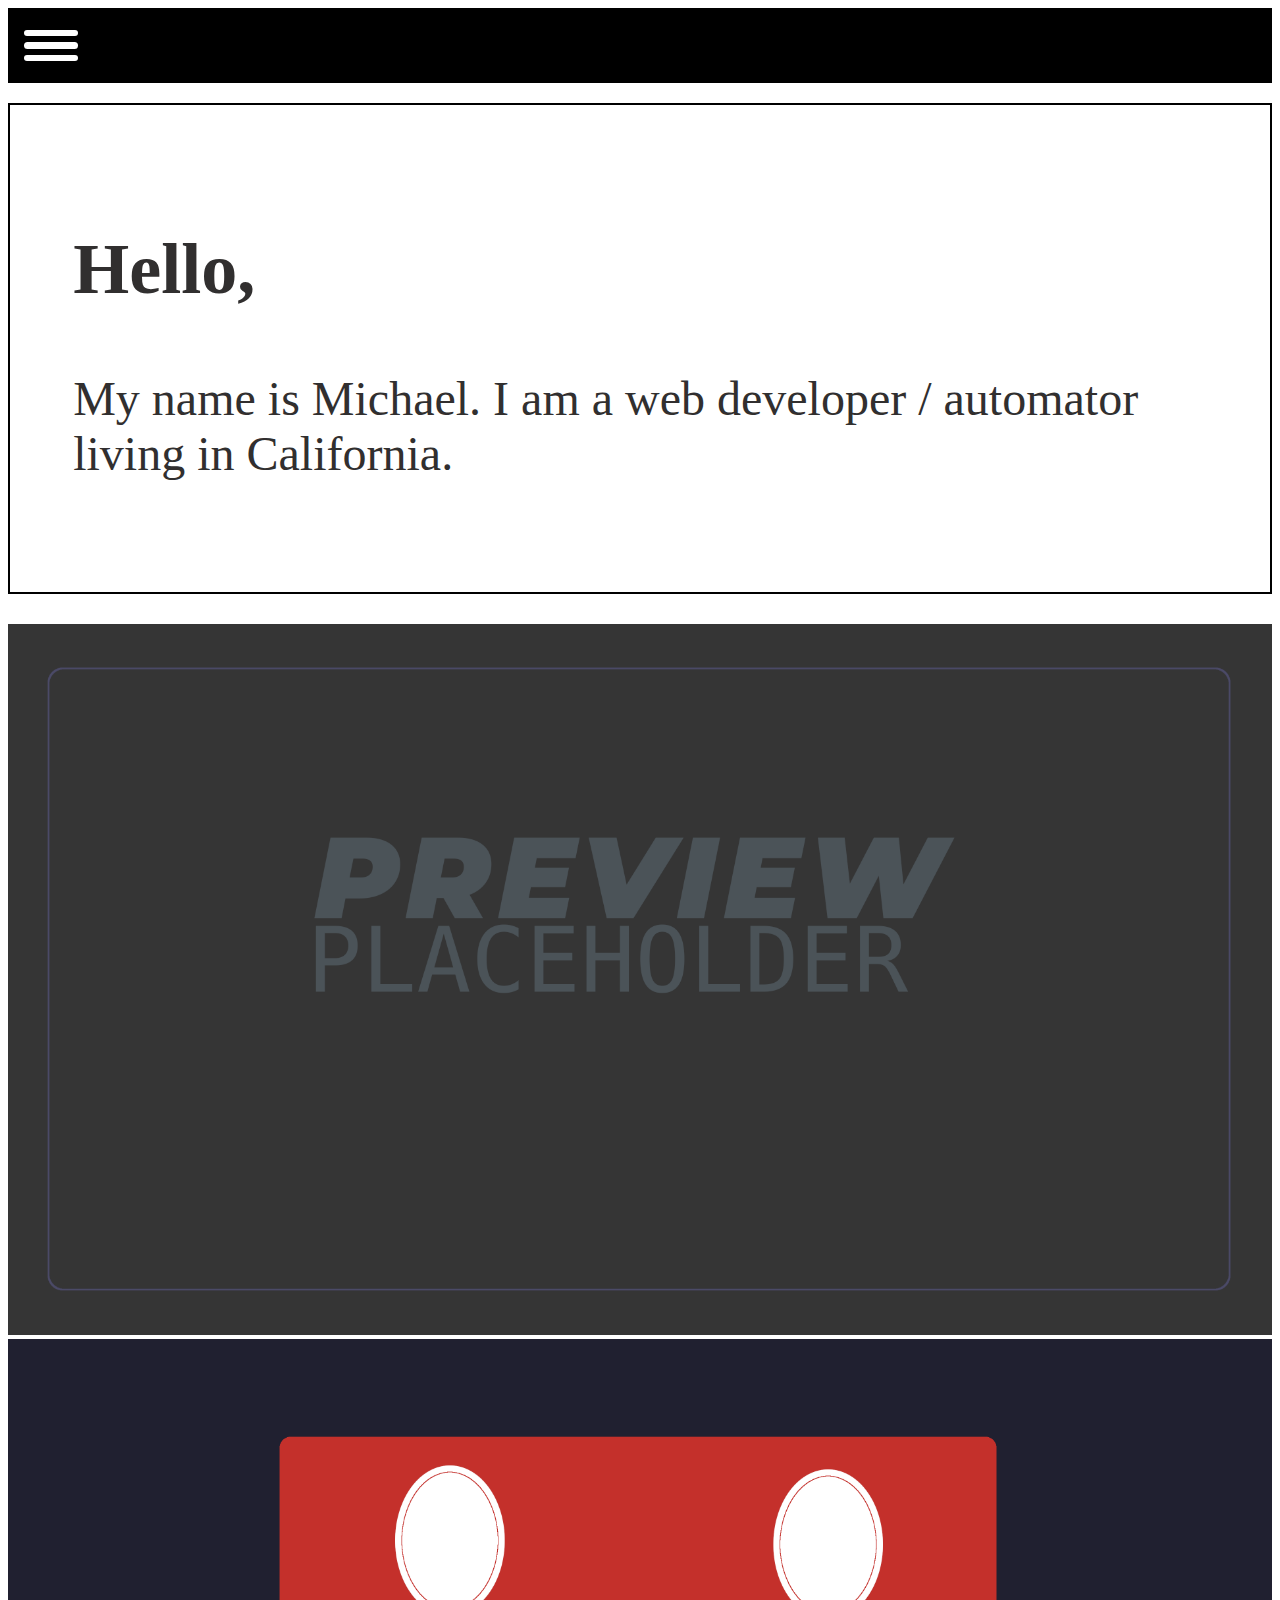
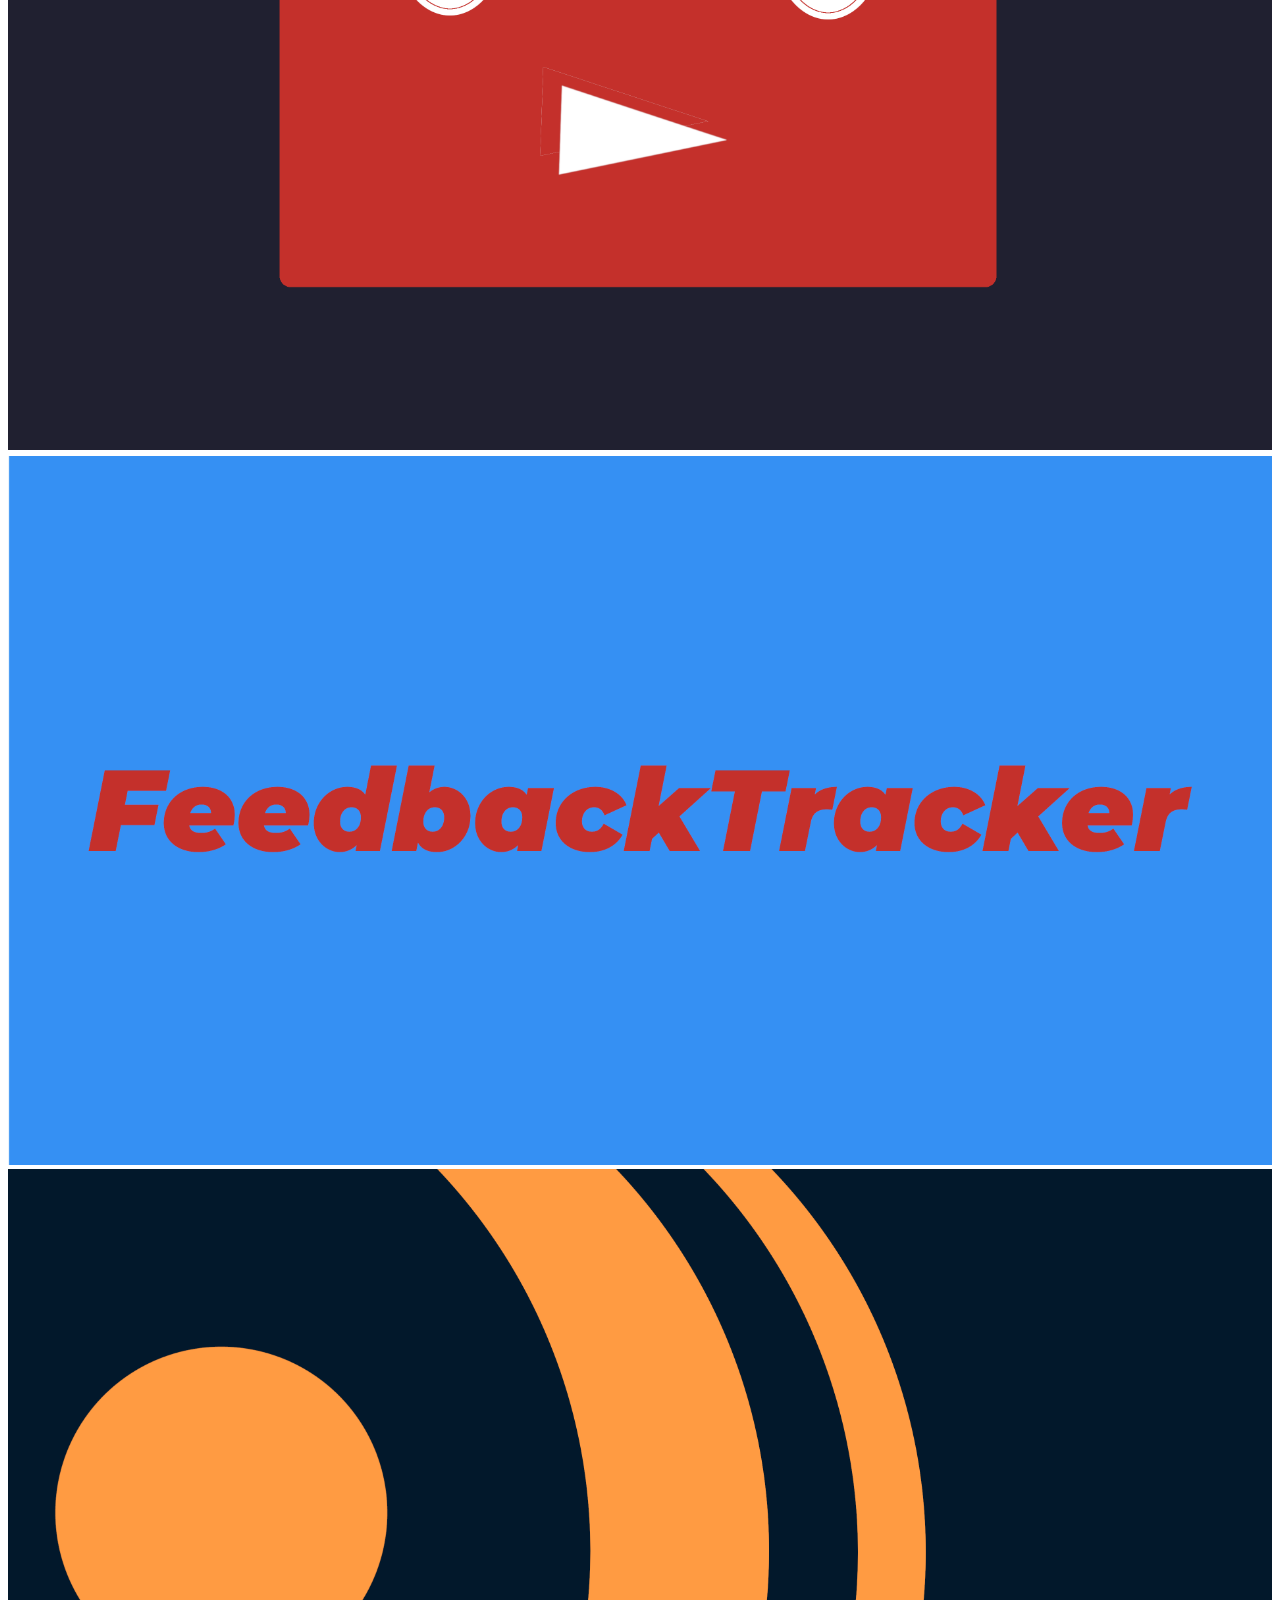
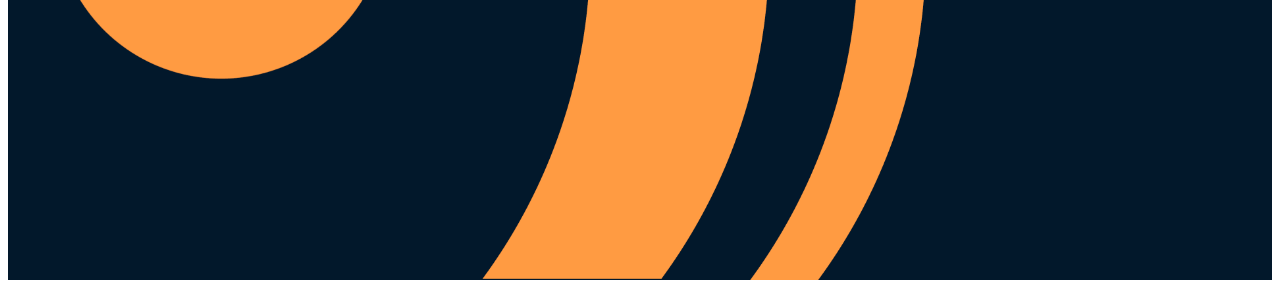
<file: index.html>
<!DOCTYPE html>
<html lang="en">
<head>
    <meta charset="UTF-8">
    <meta name="viewport" content="width=device-width, initial-scale=1.0">
    <title>michaelguest.com</title>
    <link rel="stylesheet" href="style.css">

</head>
<body>
<div class="mainContainer">
<div class="navBar">
    <div class="dropdown mobile-visible">
        <div id="menuMobile">
    <div id="menuIcon" onclick="myFunction()" class="dropbtn">
        <div class="bar"></div>
        <div class="bar"></div>
        <div class="bar"></div>
    </div>
        <div id="myDropdown" class="dropdown-content">
            <a href="index.html" class="project_link">Home</a>
            <a href="#projects" class="project_link">Work</a>
            <a href="#">About</a>
        </div>
    </div>
    </div>
    <div class="navMenu desktop-visible">
    <ul class="navMenu desktop-visible">
        <li id="name"><a href="index.html">Michael Guest</a></li>
        <li id="works"><a href="#projects" class="project_link">Work</a></li>
        <li id="about"><a href="#">About</a></li>
    </ul>
    </div>
</div>
    <div id="space1"> </div>
    <div class="infoBG"></div>
<div class="infoText">
    <h2>Hello,</h2>
    <p>My name is Michael. I am a web developer / automator living in California.</p>
</div>
    <div id="space2"> </div>
    <div id="projects">
<div class="project">
    <div class="image_container">
    <img src="images/nopreview.png" class="desktop-visible" alt="Ghilbli Webapp" >
        <a href="ghilbliwebapp.html" class="mobile-visible"><img src="images/nopreview.png" class="" alt="Ghilbli Webapp" ></a>

    <div class="after desktop-visible">
        <p class="ptitle">Ghilbli Facts Webapp</p>
        <a href="ghilbliwebapp.html" class="card_button">Learn more</a>
    </div>

        </div>
</div>
    <div class="project2">
    <div class="image_container">
<a href="playlistbot.html" class="mobile-visible"><img src="images/playlistbot.png" alt="Feedback Bot"></a>
        <img src="images/playlistbot.png" class="desktop-visible" alt="Feedback Bot">
        <div class="after desktop-visible">
            <p class="ptitle">Playlist Bot</p>
            <a href="playlistbot.html" class="card_button">Learn more</a>
        </div>
</div>
        </div>
            <div class="project3">
    <div class="image_container">
<a href="rssreplybot.html" class="mobile-visible"><img src="images/rssreplybot.png" alt="rssreply Bot"></a>
        <img src="images/rssreplybot.png" class="desktop-visible" alt="rssreply Bot">
        <div class="after desktop-visible">
            <p class="ptitle">RSSReply Bot</p>
            <a href="rssreplybot.html" class="card_button">Learn more</a>
        </div>
</div>
        </div>
            <div class="project4">
    <div class="image_container">
<img src="images/feedbackbot.png" class="desktop-visible" alt="Feedback Bot" >
        <a href="feedbacktracker.html" class="mobile-visible"><img src="images/feedbackbot.png" class="" alt="Feedback Bot" ></a>

    <div class="after desktop-visible">
        <p class="ptitle">FeedbackTracker Bot</p>
        <a href="feedbacktracker.html" class="card_button">Learn more</a>
    </div>
</div>
        </div>
        </div>

        </div>
    </div>
    <script>
    myProjects = document.getElementsByClassName("project_link");
    console.log(myProjects);
    myProjects.onclick = function() {
    projects = document.getElementById("projects");
    projects.scrollIntoView({behavior: "smooth"});
    };

    function myFunction() {
        document.getElementById("myDropdown").classList.toggle("show");
    }

    window.onclick = function(event) {
  if (!event.target.matches('.dropbtn')) {
    var dropdowns = document.getElementsByClassName("dropdown-content");
    var i;
    for (i = 0; i < dropdowns.length; i++) {
      var openDropdown = dropdowns[i];
      if (openDropdown.classList.contains('show')) {
        openDropdown.classList.remove('show');
      }
    }
  }
}

</script>
</body>
</html>
</file>
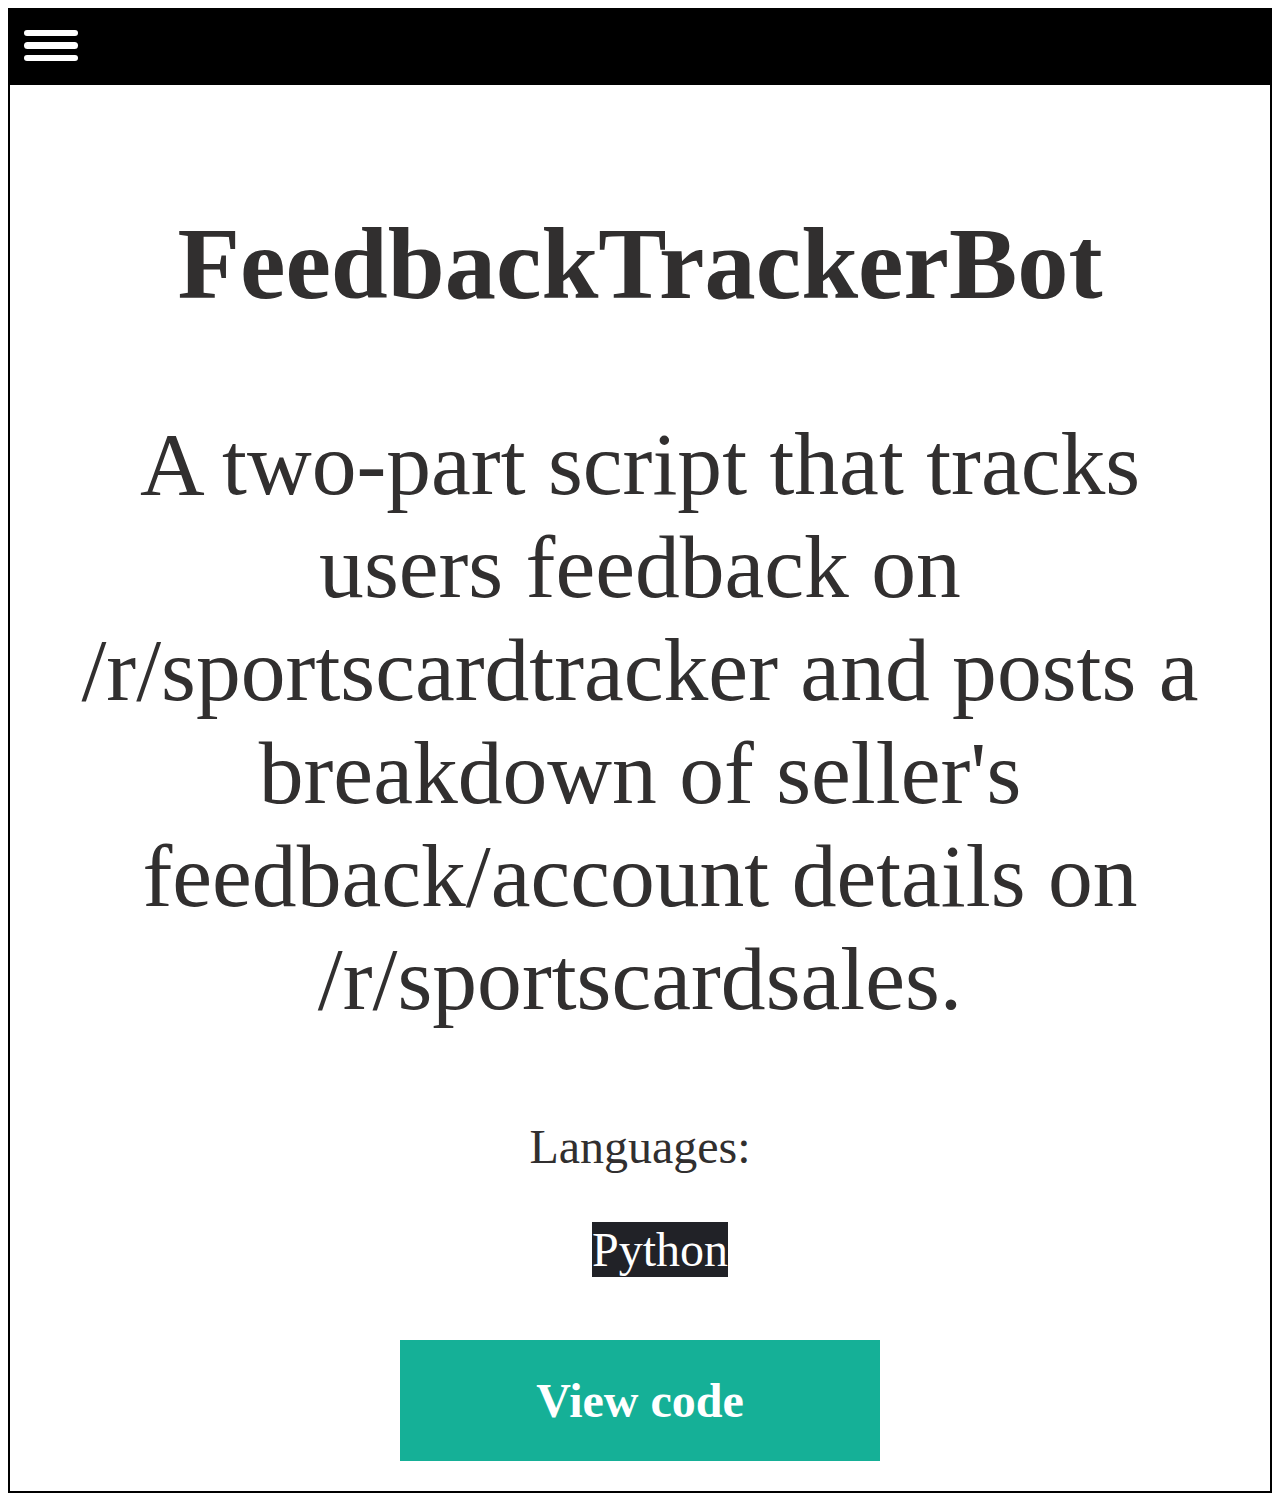
<file: feedbacktracker.html>
<!DOCTYPE html>
<html lang="en">
<head>
    <meta charset="UTF-8">
    <meta name="viewport" content="width=device-width, initial-scale=1.0">
    <title>michaelguest.com</title>
    <link rel="stylesheet" href="style.css">
    <style>
        .infoText {
        text-align: center;
        }
        .ptitle {
        margin: 5%;
        font-weight: bold;
        text-align:center;
        }
    </style>

</head>
<body>
<div class="mainContainer">
<div class="navBar">
    <div class="dropdown mobile-visible">
        <div id="menuMobile">
    <div id="menuIcon" onclick="myFunction()" class="dropbtn">
        <div class="bar"></div>
        <div class="bar"></div>
        <div class="bar"></div>
    </div>
        <div id="myDropdown" class="dropdown-content">
            <a href="index.html" class="project_link">Home</a>
            <a href="#projects" class="project_link">Work</a>
            <a href="#">About</a>
        </div>
    </div>
    </div>
    <div class="navMenu desktop-visible">
    <ul class="navMenu desktop-visible">
        <li id="name"><a href="index.html">Michael Guest</a></li>
        <li id="works"><a href="index.html" class="project_link">Work</a></li>
        <li id="about"><a href="#">About</a></li>
    </ul>
    </div>
</div>
    <div class="infoBG"></div>
<div class="infoText">
    <p class="ptitle">FeedbackTrackerBot</p>
    <p class="pdesc">A two-part script that tracks users feedback on /r/sportscardtracker and posts a breakdown of seller's feedback/account details on /r/sportscardsales.</p>
    <div class="codelang">
        <p>Languages:</p>
        <ul>
            <li><div class="card-container">Python</div></li>
        </ul>
    </div>
    <a href="https://github.com/AkitotheExiled/FeedbackTrackerBot" class="card_button">View code</a>
</div>

    </div>
    <script>

    function myFunction() {
        document.getElementById("myDropdown").classList.toggle("show");
    }

    window.onclick = function(event) {
  if (!event.target.matches('.dropbtn')) {
    var dropdowns = document.getElementsByClassName("dropdown-content");
    var i;
    for (i = 0; i < dropdowns.length; i++) {
      var openDropdown = dropdowns[i];
      if (openDropdown.classList.contains('show')) {
        openDropdown.classList.remove('show');
      }
    }
  }
}

</script>
</body>
</html>
</file>
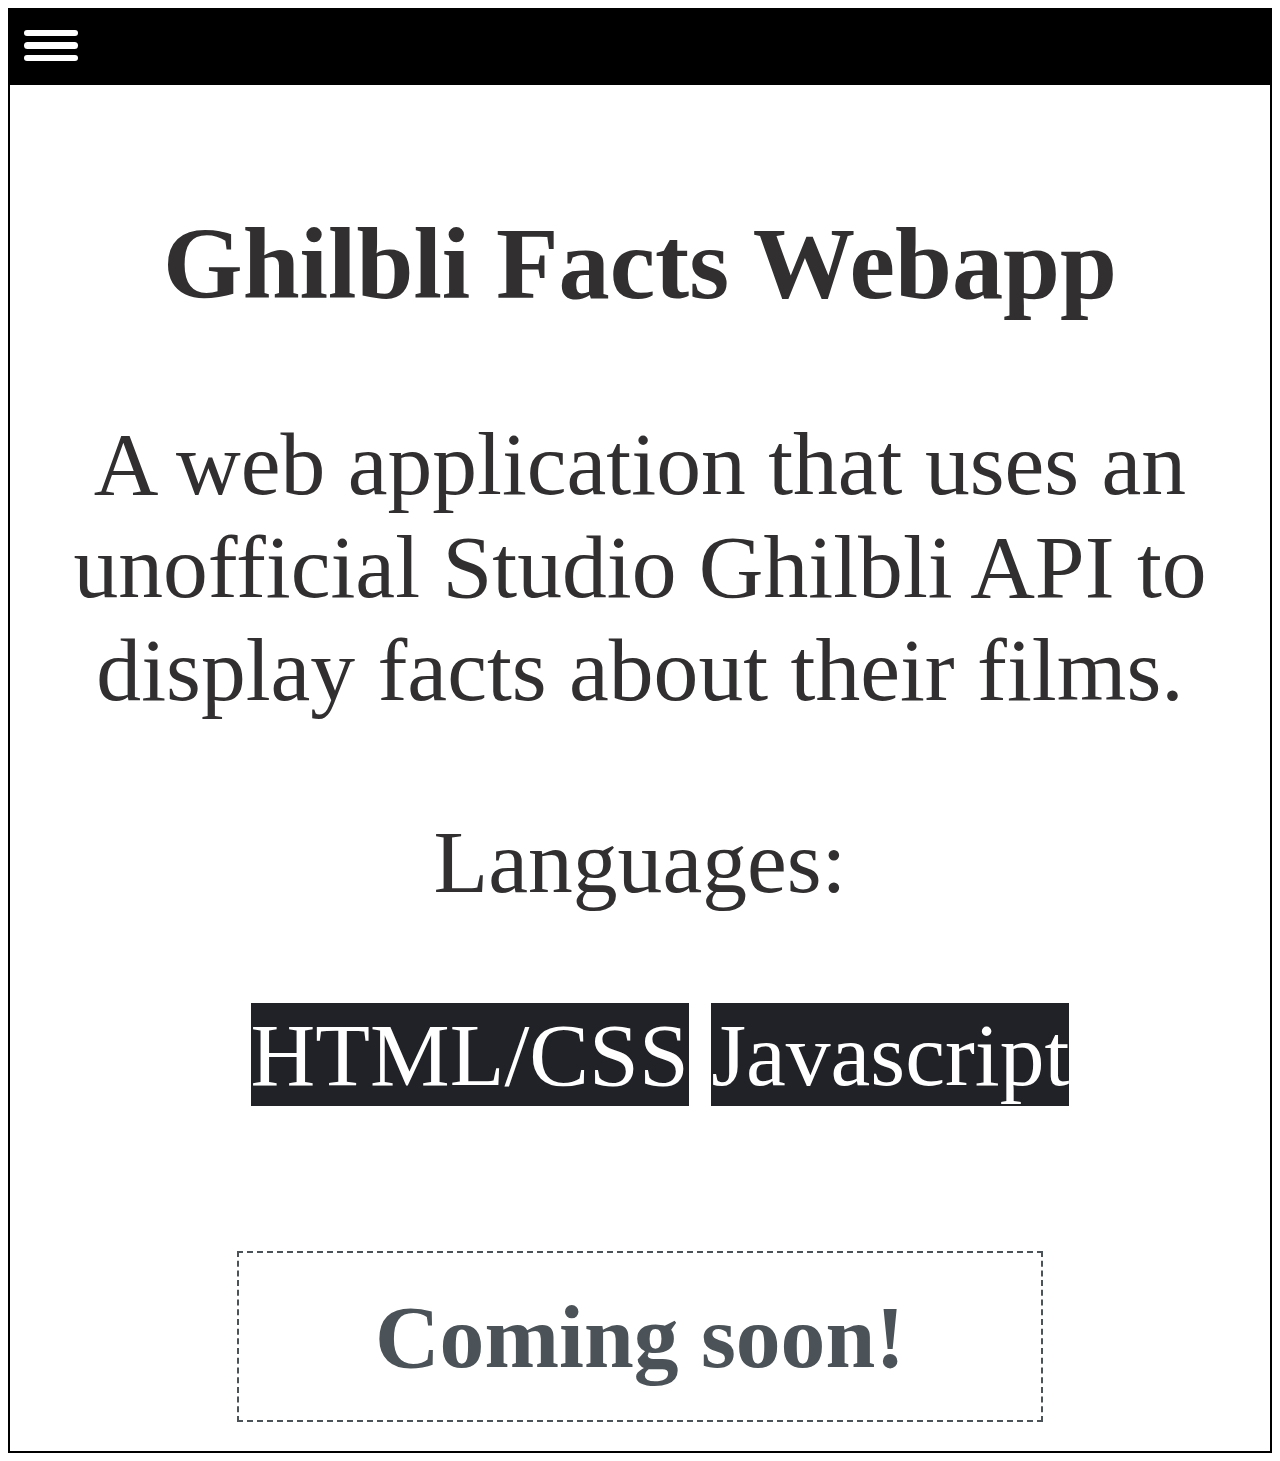
<file: ghilbliwebapp.html>
<!DOCTYPE html>
<html lang="en">
<head>
    <meta charset="UTF-8">
    <meta name="viewport" content="width=device-width, initial-scale=1.0">
    <title>michaelguest.com</title>
    <link rel="stylesheet" href="style.css">
    <style>
        .infoText {
        text-align: center;
        }
        .ptitle {
        margin: 5%;
        font-weight: bold;
        text-align:center;
        }

    </style>

</head>
<body>
<div class="mainContainer">
<div class="navBar">
    <div class="dropdown mobile-visible">
        <div id="menuMobile">
    <div id="menuIcon" onclick="myFunction()" class="dropbtn">
        <div class="bar"></div>
        <div class="bar"></div>
        <div class="bar"></div>
    </div>
        <div id="myDropdown" class="dropdown-content">
            <a href="index.html" class="project_link">Home</a>
            <a href="#projects" class="project_link">Work</a>
            <a href="#">About</a>
        </div>
    </div>
    </div>
    <div class="navMenu desktop-visible">
    <ul class="navMenu desktop-visible">
        <li id="name"><a href="index.html">Michael Guest</a></li>
        <li id="works"><a href="index.html" class="project_link">Work</a></li>
        <li id="about"><a href="#">About</a></li>
    </ul>
    </div>
</div>
    <div class="infoBG"></div>
<div class="infoText">
    <p class="ptitle">Ghilbli Facts Webapp</p>
    <p class="pdesc">A web application that uses an unofficial Studio Ghilbli API to display facts about their films.</p>
    <div class="codelang pdesc">
        <p>Languages:</p>
        <ul>
            <li><div class="card-container">HTML/CSS</div></li>
            <li><div class="card-container">Javascript</div></li>
        </ul>
    </div>
    <a href="https://github.com/AkitotheExiled/Playlistbot" class="nopreview pdesc">View site</a>
</div>

    </div>
    <script>
    noPreview = document.querySelector(".nopreview");
    noPreview.textContent = "Coming soon!";
    function myFunction() {
        document.getElementById("myDropdown").classList.toggle("show");
    }

    window.onclick = function(event) {
  if (!event.target.matches('.dropbtn')) {
    var dropdowns = document.getElementsByClassName("dropdown-content");
    var i;
    for (i = 0; i < dropdowns.length; i++) {
      var openDropdown = dropdowns[i];
      if (openDropdown.classList.contains('show')) {
        openDropdown.classList.remove('show');
      }
    }
  }
}

</script>
</body>
</html>
</file>
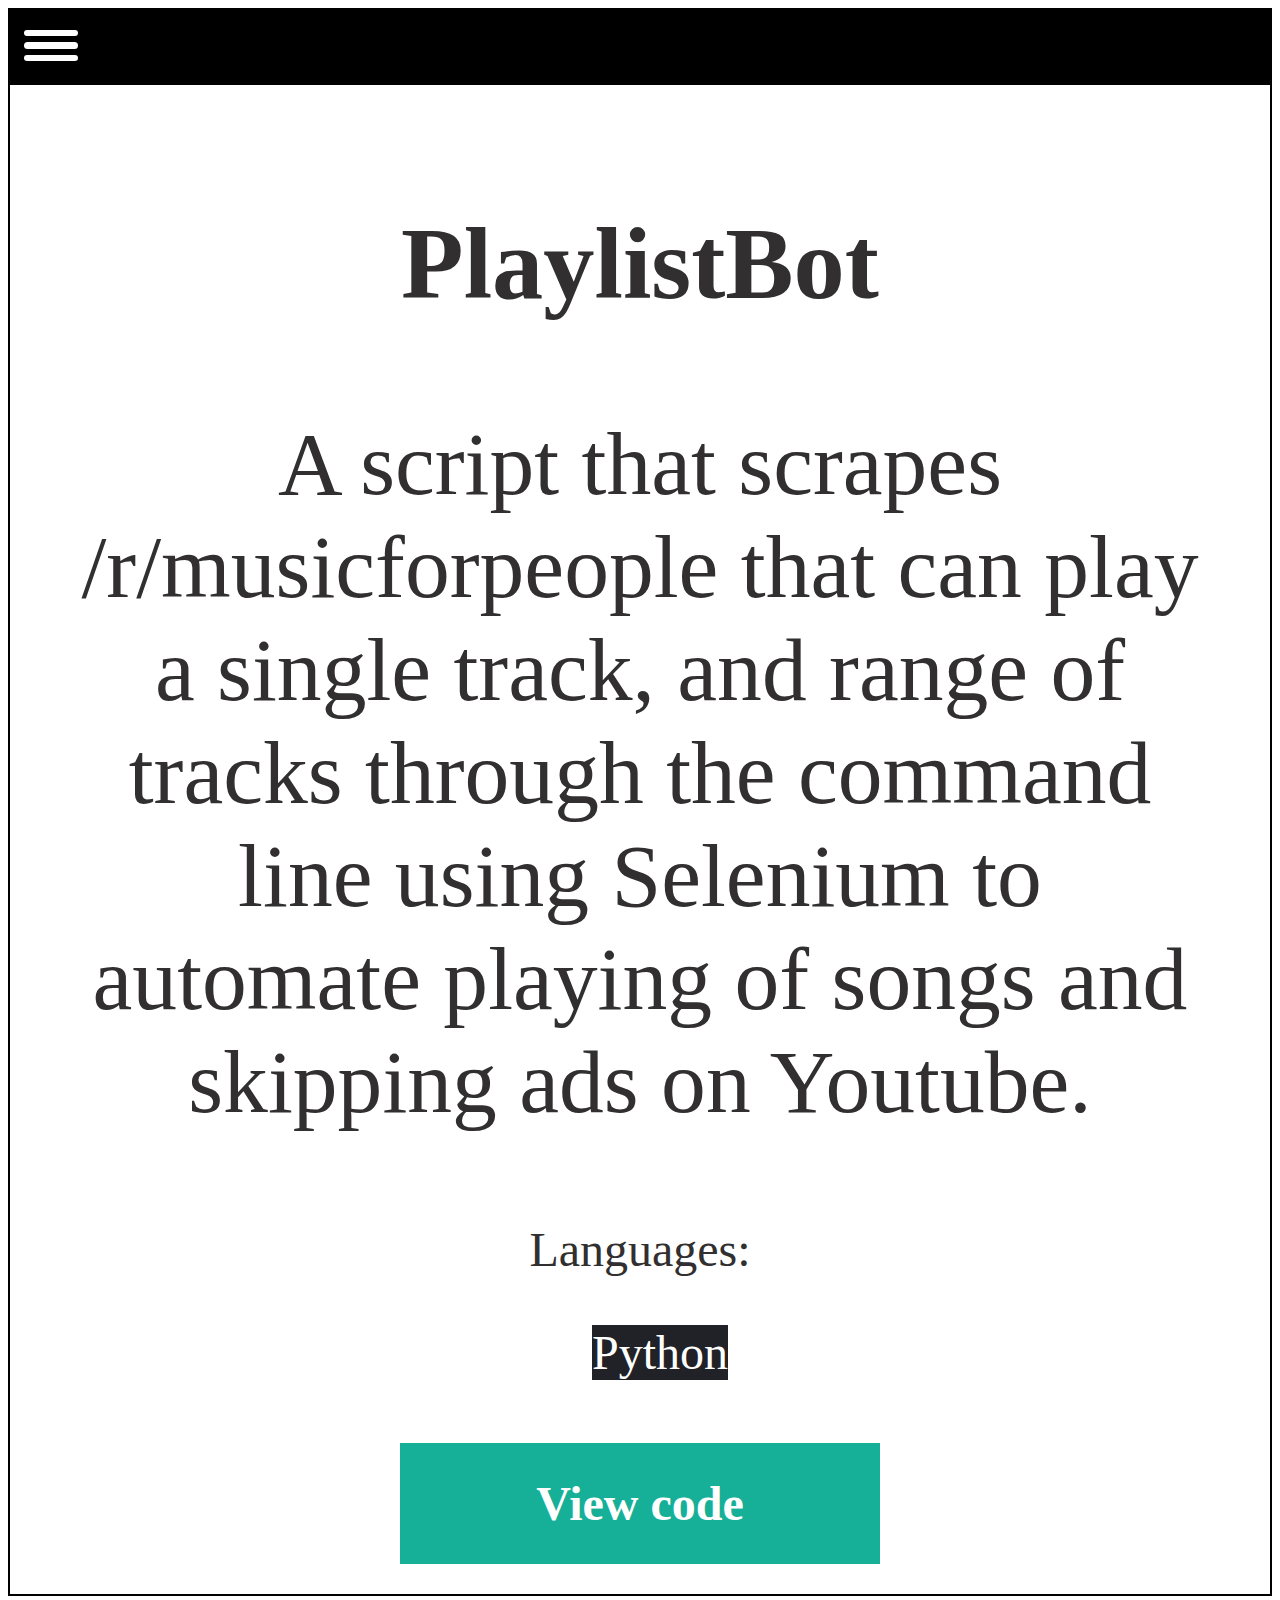
<file: playlistbot.html>
<!DOCTYPE html>
<html lang="en">
<head>
    <meta charset="UTF-8">
    <meta name="viewport" content="width=device-width, initial-scale=1.0">
    <title>michaelguest.com</title>
    <link rel="stylesheet" href="style.css">
    <style>
        .infoText {
        text-align: center;
        }

        .ptitle {
        margin: 5%;
        font-weight: bold;
        text-align:center;
        }
    </style>

</head>
<body>
<div class="mainContainer">
<div class="navBar">
    <div class="dropdown mobile-visible">
        <div id="menuMobile">
    <div id="menuIcon" onclick="myFunction()" class="dropbtn">
        <div class="bar"></div>
        <div class="bar"></div>
        <div class="bar"></div>
    </div>
        <div id="myDropdown" class="dropdown-content">
            <a href="index.html" class="project_link">Home</a>
            <a href="#projects" class="project_link">Work</a>
            <a href="#">About</a>
        </div>
    </div>
    </div>
    <div class="navMenu desktop-visible">
    <ul class="navMenu desktop-visible">
        <li id="name"><a href="index.html">Michael Guest</a></li>
        <li id="works"><a href="index.html" class="project_link">Work</a></li>
        <li id="about"><a href="#">About</a></li>
    </ul>
    </div>
</div>
    <div class="infoBG"></div>
<div class="infoText">
    <p class="ptitle">PlaylistBot</p>
    <p class="pdesc">A script that scrapes /r/musicforpeople that can play a single track, and range of tracks through the command line using Selenium to automate playing of songs and skipping ads on Youtube.</p>
    <div class="codelang">
        <p>Languages:</p>
        <ul>
            <li><div class="card-container">Python</div></li>
        </ul>
    </div>
    <a href="https://github.com/AkitotheExiled/Playlistbot" class="card_button">View code</a>
</div>

    </div>
    <script>

    function myFunction() {
        document.getElementById("myDropdown").classList.toggle("show");
    }

    window.onclick = function(event) {
  if (!event.target.matches('.dropbtn')) {
    var dropdowns = document.getElementsByClassName("dropdown-content");
    var i;
    for (i = 0; i < dropdowns.length; i++) {
      var openDropdown = dropdowns[i];
      if (openDropdown.classList.contains('show')) {
        openDropdown.classList.remove('show');
      }
    }
  }
}

</script>
</body>
</html>
</file>
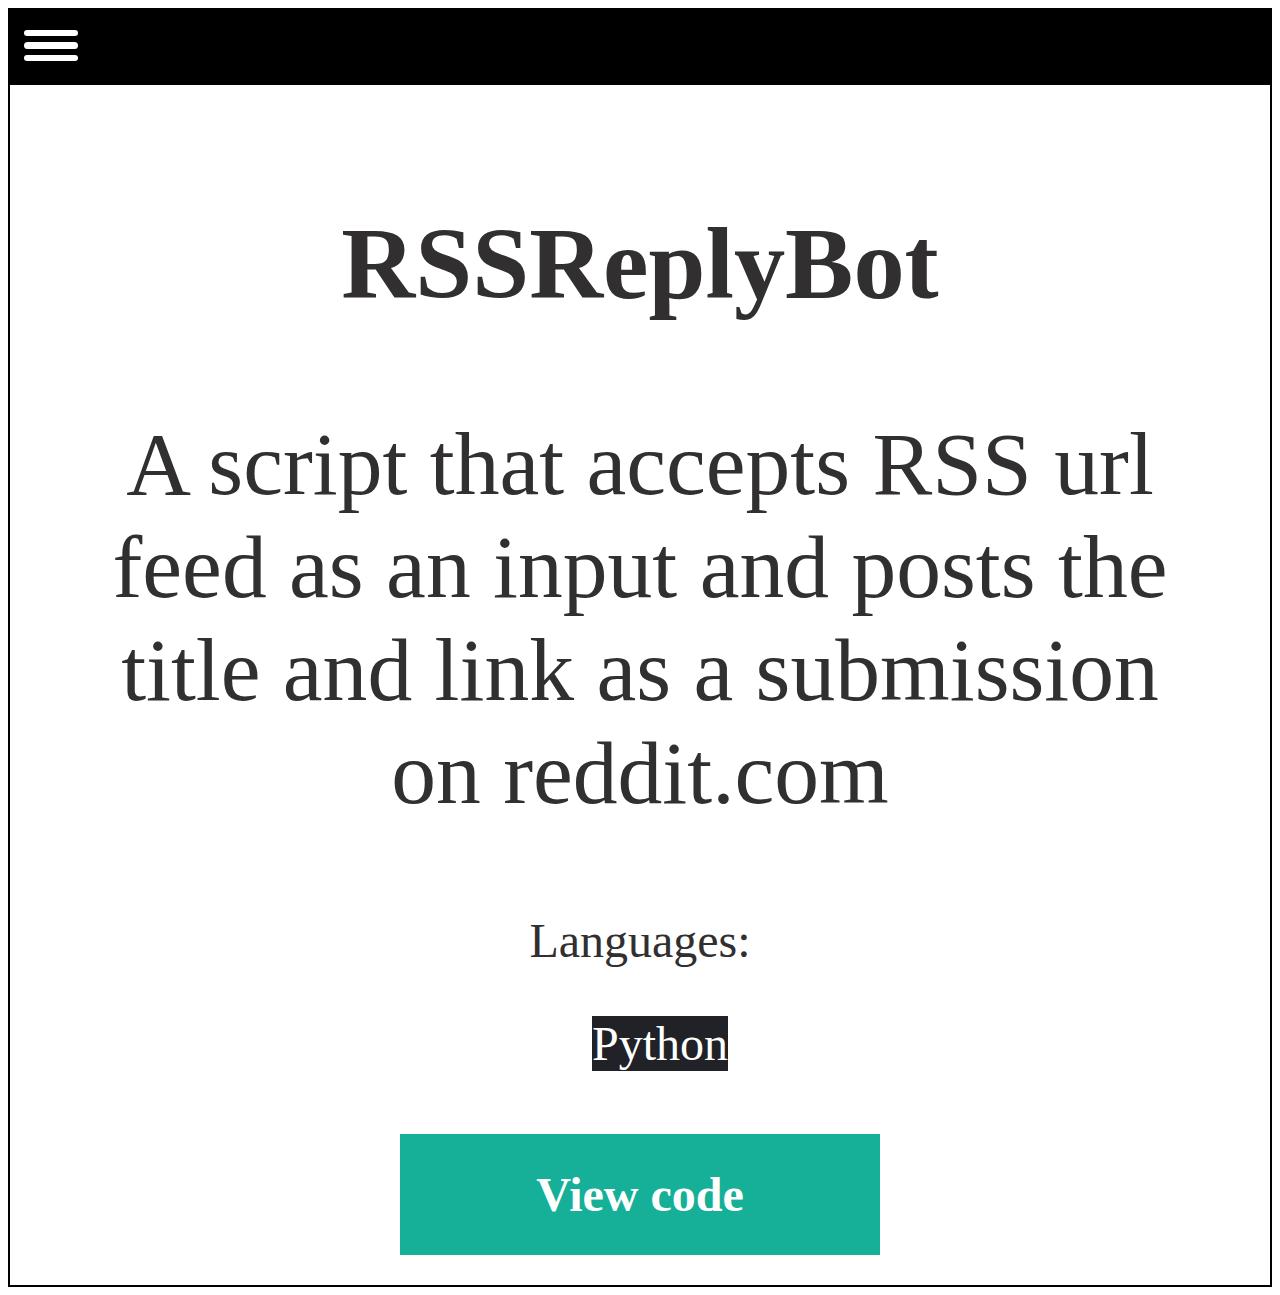
<file: rssreplybot.html>
<!DOCTYPE html>
<html lang="en">
<head>
    <meta charset="UTF-8">
    <meta name="viewport" content="width=device-width, initial-scale=1.0">
    <title>michaelguest.com</title>
    <link rel="stylesheet" href="style.css">
    <style>
        .infoText {
        text-align: center;
        }
        .ptitle {
        margin: 5%;
        font-weight: bold;
        text-align:center;
        }
    </style>

</head>
<body>
<div class="mainContainer">
<div class="navBar">
    <div class="dropdown mobile-visible">
        <div id="menuMobile">
    <div id="menuIcon" onclick="myFunction()" class="dropbtn">
        <div class="bar"></div>
        <div class="bar"></div>
        <div class="bar"></div>
    </div>
        <div id="myDropdown" class="dropdown-content">
            <a href="index.html" class="project_link">Home</a>
            <a href="#projects" class="project_link">Work</a>
            <a href="#">About</a>
        </div>
    </div>
    </div>
    <div class="navMenu desktop-visible">
    <ul class="navMenu desktop-visible">
        <li id="name"><a href="index.html">Michael Guest</a></li>
        <li id="works"><a href="index.html" class="project_link">Work</a></li>
        <li id="about"><a href="#">About</a></li>
    </ul>
    </div>
</div>
    <div class="infoBG"></div>
<div class="infoText">
    <p class="ptitle">RSSReplyBot</p>
    <p class="pdesc">A script that accepts RSS url feed as an input and posts the title and link as a submission on reddit.com</p>
    <div class="codelang">
        <p>Languages:</p>
        <ul>
            <li><div class="card-container">Python</div></li>
        </ul>
    </div>
    <a href="https://github.com/AkitotheExiled/RSSReply" class="card_button">View code</a>
</div>

    </div>
    <script>

    function myFunction() {
        document.getElementById("myDropdown").classList.toggle("show");
    }

    window.onclick = function(event) {
  if (!event.target.matches('.dropbtn')) {
    var dropdowns = document.getElementsByClassName("dropdown-content");
    var i;
    for (i = 0; i < dropdowns.length; i++) {
      var openDropdown = dropdowns[i];
      if (openDropdown.classList.contains('show')) {
        openDropdown.classList.remove('show');
      }
    }
  }
}

</script>
</body>
</html>
</file>
<file: style.css>
html {
            scroll-behavior: smooth;
        }
        body {
            background-color: #FFF;
            }
        img {
            height: 100%;
            width: 100%;
            }

        .desktop-visible {
            display: none;
        }

        .mobile-visible {
            display: none;
        }


        .navBar {
            grid-area: 1 / 1 / 1 / 8;
            margin-top:50px;
        }

        .navBar ul {
            list-style-type: none;
            margin: 0;
            padding: 1%;
            grid-area: 1 / 1 / 1 / 5;
            display: grid;
            grid-template-columns: 15% 15% 15% 15% 25% 5% 10%;
            grid-column-gap: 20px;
            animation: fadein .3s;
        }

        .navBar li a {
            text-decoration: none;
            text-transform: capitalize;
            font-weight: bold;
            color: #312F2F;
            font-size:24px;
        }

        .navBar li a:hover {
            color: #15B097;
            transition: color .3s;
        }

        #name {
            grid-area: 1 / 1 / 1 / 1;
            margin-left:5%;
        }

        #works {
            grid-area: 1 / 6 / 1 / 6;
        }

        #about {
            grid-area: 1 / 7 / 1 / 7;
            margin-right:5%;
        }

        .mainContainer {
            display: grid;
            grid-template-rows: 15% 6% 26% 16% 5% 32%;
            grid-template-columns: 15% 15% 15% 15% 15% 15% 10%;
            grid-row-gap: 0;
            grid-column-gap: 2px;
        }

        .infoText {
            grid-area: 3 / 1 / 3 / 8;
            font-size: 65px;
            color: #312F2F;
            padding: 5%;
            border: double black 2px;
            margin-left: 5%;
            margin-right: 5%;
            margin-top: 5%;
            z-index:0;
        }


        .infoBG {
            grid-area: 3 / 1 / 3 / 8;
            background-color: #FFF;
            z-index:-1;
        }

        @keyframes fadein {
        from {
            opacity:0;
            }
            75% {
            opacity: 0;
            }
            to {
            opacity:1;
            }
            }

        .codelang ul {
            list-style-type: none;
        }
        .codelang ul li {
            display: inline-block;
        }
        .codelang ul li div {
            font-size: 1em;
        }
        .card-container {
            background-color: #212227;
            color: white;
            cursor: pointer;
            margin-bottom: 1em;
        }
        .card-container:hover {
            background-color: transparent;
            border: dashed 2px #4B5358;
            color: #212227;
        }
        #projects {
            grid-area: 6 / 1 / 6 / 8;
            display: grid;
            grid-template-rows: auto;
            grid-template-columns: 50% 50%;
        }

        .project {
            grid-area: 1 / 1 / 1 / 1;
            animation: fadein .3s;
        }
         .project2 {
            grid-area: 1 / 2 / 1 / 2;
            animation: fadein .3s;
        }
        .project3 {
            grid-area: 2 / 1 / 2 / 1;
            animation: fadein .3s;
        }
        .project3 {
            grid-area: 2 / 2 / 2 / 2;
            animation: fadein .3s;
        }

        .ptitle {
            font-size: 4vw;
        }

        #space1 {
            grid-area: 2 / 1 / 2 / 8;
            background-color: #fff;
            height:5%;
            min-height:20px
        }
        #space2 {
            grid-area: 4 / 1 / 4 / 8;
            background-color: #fff;
            height:10%;
            min-height:30px;
        }
        .image_container {
            position:relative;
        }

        .image_container .after  {
            opacity: 0;
            position:absolute;
            top: 0;
            left: 0;
            width: 100%;
            height: 100%;
            color: #fff;
            text-align:center;
            transition: all .4s;
        }

        .image_container:hover .after {
            opacity: 1;
            display: block;
            background: rgba(0,0,0,.7);
            transition: opacity .30s;
            transition-timing-function: ease-in-out;
        }



        .card_button {
            background-color: #15B097;
            font-weight: bold;
            color: #FFF;
            border: none;
            text-decoration: none;
            padding: 3% 12% 3% 12%;
        }

        .card_button:hover {
            background-color: transparent;
            border: solid #15B097;
            color: #15B097;
            transition: all .25s;
            transition-timing-function: ease-in-out;
        }

         .nopreview {
            background-color: transparent;
            font-weight: bold;
            color: #4B5358;
            border: dashed 2px #4B5358;
            text-decoration: none;
            padding: 3% 12% 3% 12%;
            font-size: 4vw;
            }

        .codelang ul {
        list-style-type: none;
        }
        .codelang ul li {
        display: inline-block;
        }
        .codelang ul li div {
        font-size: 1em;
        }

        @media (min-width:320px) {

        .navBar {
            background-color:black;
            margin-top:0;
        }

        .navBar #menuIcon .bar {
            width: 3.375em;
            height: .4em;
            background-color: white;
            margin: .375em 0;
            border-radius: 2em;
        }
        .dropbtn {
            width: 3.8em;
            padding: 1em;
            border:none;
            cursor:pointer;
        }
        .dropdown {
            background-color: black;
            position: relative;
            display: inline-block;
            }

        .dropdown-content {
            width: 100%;
            text-align: center;
            display: none;
            position:absolute;
            background-color:grey;
            z-index: 1;
        }
        .dropdown-content a {

            color: white;
            padding: .75em 1em;
            text-decoration: none;
            display: block;
            z-index: 1;
        }
        .dropdown-content a:hover {
            color: black;
            background-color: white;
        }
        .show {
            display: block;
        }

        .mainContainer {
            display: grid;
            grid-template-rows: auto;
            grid-template-columns: 100%;
            grid-row-gap: 0;
            grid-column-gap: 0px;
        }

        .infoText {
            grid-area: 3 / 1 / 3 / 1;
            font-size: 3em;
            margin: 0;
        }
        .ptitle {
            font-size: 8vw;
        }
        .pdesc {
            font-size: 7vw;
        }
        #projects {
            grid-template-columns: 100%;
            }
        .project {
            grid-area: 1 / 1 / 1 / 1;
            }
        .project2 {
            grid-area: 2 / 1 / 2 / 1;
            }
        .project3 {
            grid-area: 3 / 1 / 3 / 1;
            }
        .project3 {
            grid-area: 4 / 1 / 4 / 1;
            }
        .mobile-visible {
            display: block;
            margin: 0 auto;
        }
        .desktop-visible {
            display: none;
        }
       }
       @media(min-width:481px) {

       }
       @media (min-width:641px) {

       }
       @media (min-width:961px) {

       }
       @media (min-width: 1025px) {

       }
        @media (min-width:1281px) {

        .navBar {
            background-color: transparent;
        }

        .navMenu ul {
            list-style-type: none;
            margin: 0;
            padding: 1%;
            grid-area: 1 / 1 / 1 / 5;
            display: grid;
            grid-template-columns: 15% 15% 15% 15% 25% 5% 10%;
            grid-column-gap: 20px;
            animation: fadein .3s;
        }

        .navMenu li a {
            text-decoration: none;
            text-transform: capitalize;
            font-weight: bold;
            color: #312F2F;
            font-size:24px;
        }

        .navMenu li a:hover {
            color: #15B097;
            transition: color .3s;
        }
        .mainContainer {
            display: grid;
            grid-template-rows: auto;
            grid-template-columns: 100%;
            grid-row-gap: 0;
            grid-column-gap: 0px;
        }

        .infoText {
            grid-area: 3 / 1 / 3 / 8;
            font-size: 3.5em;
            color: #312F2F;
            padding: 5%;
            border: double black 2px;
            margin-left: 5%;
            margin-right: 5%;
            margin-top: 5%;
            z-index:0;
        }
        .ptitle {
            font-size: 4vw;
        }
        .pdesc {
            font-size: 3vw;
        }
        #projects {
            grid-template-columns: 50% 50%;
            }
        .project {
            grid-area: 1 / 1 / 1 / 1;
        }
         .project2 {
            grid-area: 1 / 2 / 1 / 2;
        }
        .project3 {
            grid-area: 2 / 1 / 2 / 1;
        }
        .project3 {
            grid-area: 2 / 2 / 2 / 2;
        }
        .desktop-visible {
            display: block;
            margin: 0 auto;
        }
        .mobile-visible {
            display: none;
        }
       }
</file>
